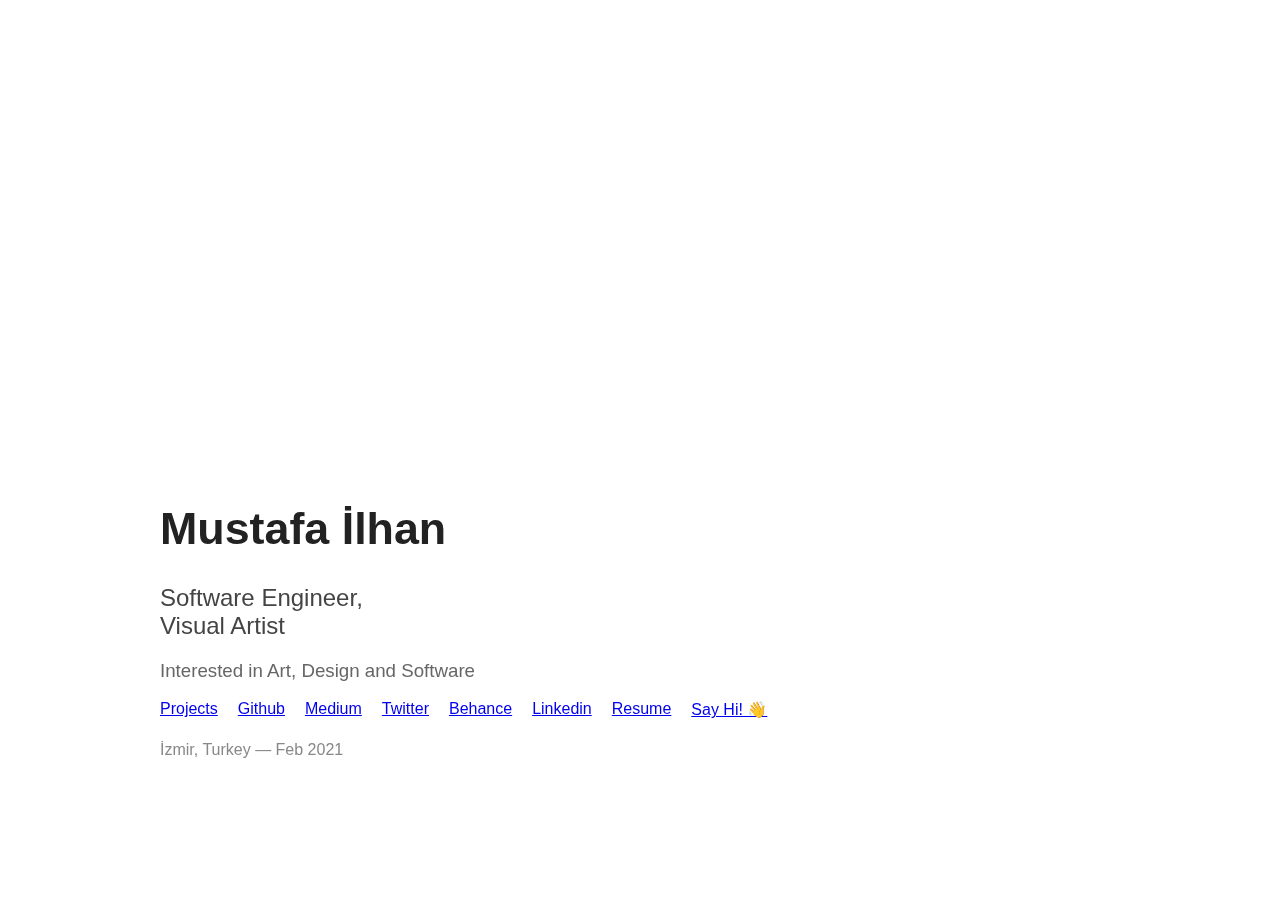
<file: index.html>
<!-- 

  Why so curious?
  Would you like to contribute my projects?

  http://ilhan-mstf.github.io/list_of_projects.html

-->

<!doctype html>
<html lang="en">
<head>
  <meta charset="utf-8">
  <meta name="viewport" content="width=device-width, initial-scale=1, shrink-to-fit=no">
  <title>Mustafa İlhan | Software Engineer, Visual Artist</title>
  <meta name="description" content="Mustafa İlhan | Software Engineer, Visual Artist | Personal Web Page"/>

  <style type="text/css">
    body {
      font-family: -apple-system, BlinkMacSystemFont,
        "Segoe UI", "Roboto", "Oxygen", "Ubuntu", "Cantarell",
        "Fira Sans", "Droid Sans", "Helvetica Neue",
        sans-serif;
      background-color: #fff;
      color: #000;
    }
    #card {
      position: fixed;
      bottom: 120px;
      left: 160px;
    }
    h1 {
      color: #222;
      font-weight: 600;
      font-size: 2.8rem
    }
    h2 {
      color: #444;
      font-weight: 500;
    }
    h3 {
      color: #666;
      font-weight: normal;
    }
    ul {
      list-style-type: none;
      margin: 0;
      padding: 0;
    }
    li {
      float: left;
      margin-right: 20px; 
    }
    h4 {
      color: #888;
      font-weight: normal;
    }
    .clear {
      clear: both;
    }

    /* 
     * Start of message buble animation
     * https://daneden.github.io/animate.css/
     */
    @keyframes fadeInUp {
      0% {
        opacity: 0;
        transform: translate3d(0, 40%, 0)
      }

      to {
        opacity: 1;
        transform: none
      }
    }

    .fadeInUp {
      animation-name: fadeInUp
    }

    .animated {
      animation-duration: .6s;
      animation-fill-mode: both
    }

    .delay-1 {
      animation-delay: 0.6s;
    }
    .delay-2 {
      animation-delay: 1.2s;
    }
    .delay-3 {
      animation-delay: 1.8s;
    }
    .delay-4 {
      animation-delay: 2.4s;
    }

    /* End of message buble animation */

    @media only screen and (max-width: 1024px) {
      #card {
        bottom: 60px;
        left: 80px;
      }
    }
    @media only screen and (max-width: 600px) {
      #card {
        bottom: 20px;
        left: 40px;
      }
      h1 {
        font-size: 2.4rem;
      }
      h2 {
        font-size: 1.6rem;
      }
      h3 {
        font-size: 1.3rem;
      }
      h4 {
        font-size: 0.8rem;
      }
      li {
        margin-top: 10px;
      }
    }
  </style>
</head>
<body>
  <section id="card">
    <h1 class="fadeInUp animated">Mustafa İlhan</h1>
    <h2 class="fadeInUp animated delay-1">Software Engineer,<br/>Visual Artist</h2>
    <h3 class="fadeInUp animated delay-2">Interested in Art, Design and Software</h3>
    <ul id="contact">
      <li class="fadeInUp animated delay-3"><a href="list_of_projects.html">Projects</a></li>
      <li class="fadeInUp animated delay-3"><a href="https://github.com/ilhan-mstf">Github</a></li>
      <li class="fadeInUp animated delay-3"><a href="https://medium.com/@ilhan_mstf">Medium</a></li>
      <li class="fadeInUp animated delay-3"><a href="https://twitter.com/ilhan_mstf">Twitter</a></li>
      <li class="fadeInUp animated delay-3"><a href="https://www.behance.net/ilhan_mstf">Behance</a></li>
      <li class="fadeInUp animated delay-3"><a href="https://www.linkedin.com/in/mustafailhan">Linkedin</a></li>
      <li class="fadeInUp animated delay-3"><a href="mustafa-ilhan-resume-en.pdf">Resume</a></li>
      <li class="fadeInUp animated delay-3"><a href="mailto:ilhan.mstf@gmail.com?subject=Hi">Say Hi! 👋</a></li>
    </ul>
    <div class="clear"></div>
    <h4 class="fadeInUp animated delay-4">İzmir, Turkey &mdash; Feb 2021</h4>
  </section>
</body>
</html>

<!--
http://user.ceng.metu.edu.tr/~e1560770/mustafa_ilhan/
http://user.ceng.metu.edu.tr/~e1560770/old/mustafa_ilhan/
-->
</file>
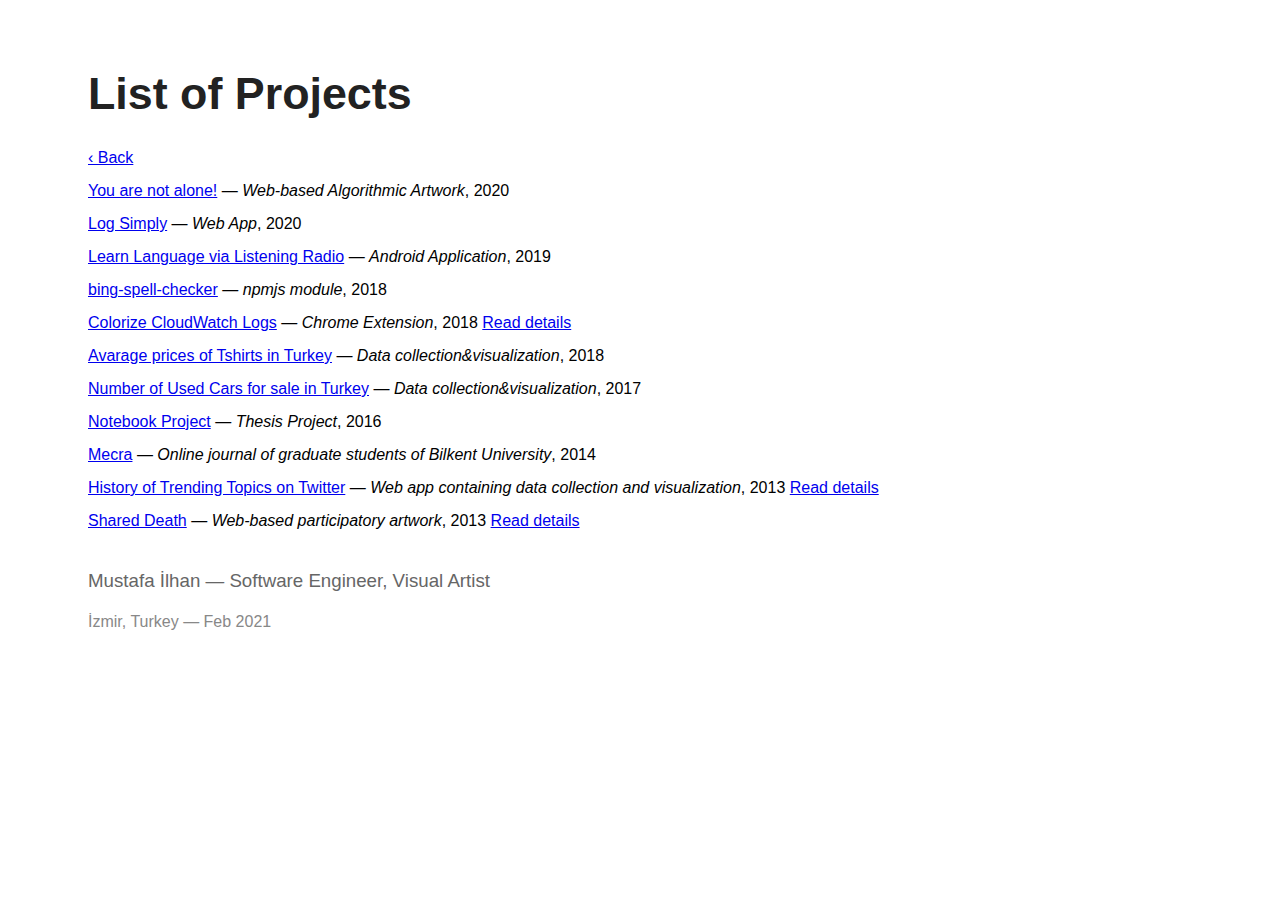
<file: list_of_projects.html>
<!-- 

  Come and contribute https://github.com/ilhan-mstf/

-->

<!doctype html>
<html lang="en">
<head>
  <meta charset="utf-8">
  <meta name="viewport" content="width=device-width, initial-scale=1, shrink-to-fit=no">
  <title>List of Works - Mustafa İlhan | Software Engineer, Visual Artist</title>
  <meta name="description" content="List of Works - Mustafa İlhan | Software Engineer, Visual Artist | Personal Web Page"/>

  <style type="text/css">
    body {
      font-family: -apple-system, BlinkMacSystemFont,
        "Segoe UI", "Roboto", "Oxygen", "Ubuntu", "Cantarell",
        "Fira Sans", "Droid Sans", "Helvetica Neue",
        sans-serif;
      background-color: #fff;
      color: #000;
    }
    #card {
      padding: 30px 0 0 80px;
    }
    h1 {
      color: #222;
      font-weight: 600;
      font-size: 2.8rem
    }
    h3 {
      color: #666;
      font-weight: normal;
      margin-top: 40px;
    }
    ul {
      list-style-type: none;
      margin: 0;
      padding: 0;
    }
    h4 {
      color: #888;
      font-weight: normal;
    }
    li {
      margin-top: 15px;
    }

    @media only screen and (max-width: 1024px) {
      #card {
        padding: 20px 0 0 40px;
      }
    }
    @media only screen and (max-width: 600px) {
      #card {
        padding: 10px 0 0 20px;
      }
      h1 {
        font-size: 2.4rem;
      }
      h3 {
        font-size: 1.3rem;
      }
      h4 {
        font-size: 0.8rem;
      }
    }
  </style>
</head>
<body>
  <section id="card">
    <h1>List of Projects</h1>
    <a href="/">&lsaquo; Back</a>
    <ul>
      <li><a href="https://bit.ly/youAreNotAlone">You are not alone!</a> &mdash; <i>Web-based Algorithmic Artwork</i>, 2020</li>
      <li><a href="https://bit.ly/logSimply">Log Simply</a> &mdash; <i>Web App</i>, 2020</li>
      <li><a href="https://play.google.com/store/apps/details?id=com.learn.radio">Learn Language via Listening Radio</a> &mdash; <i>Android Application</i>, 2019</li>
      <li><a href="https://www.npmjs.com/package/bing-spell-checker">bing-spell-checker</a> &mdash; <i>npmjs module</i>, 2018</li>
      <li><a href="https://chrome.google.com/webstore/detail/colorize-cloudwatch-logs/fkagnmcbeokmapmcbecbcmpccmlbhkpl">Colorize CloudWatch Logs</a> &mdash; <i>Chrome Extension</i>, 2018 <a href="https://medium.com/@ilhan_mstf/a-chrome-extension-colorize-cloudwatch-logs-c1eba8375288">Read details</a></li>
      <li><a href="http://bit.ly/AvarageTshirtPriceInTurkey">Avarage prices of Tshirts in Turkey</a> &mdash; <i>Data collection&visualization</i>, 2018</li>
      <li><a href="http://bit.ly/NumberOfUsedCarForSale_Turkey">Number of Used Cars for sale in Turkey</a> &mdash; <i>Data collection&visualization</i>, 2017</li>
      <li><a href="http://ilhan-mstf.github.io/notebook-project/">Notebook Project</a> &mdash; <i>Thesis Project</i>, 2016</li>
      <li><a href="http://mecra.bilkent.edu.tr">Mecra</a> &mdash; <i>Online journal of graduate students of Bilkent University</i>, 2014</li>
      <li><a href="http://tt-history.appspot.com">History of Trending Topics on Twitter</a> &mdash; <i>Web app containing data collection and visualization</i>, 2013 <a href="https://medium.com/@ilhan_mstf/history-of-trending-topics-on-twitter-46a803a61625">Read details</a></li>
      <li><a href="https://shareddeath.herokuapp.com/">Shared Death</a> &mdash; <i>Web-based participatory artwork</i>, 2013 <a href="https://medium.com/@ilhan_mstf/shared-death-web-based-participatory-artwork-6d7c06fea46e">Read details</a></li>
    </ul>
    <h3>Mustafa İlhan &mdash; Software Engineer, Visual Artist</h3>
    <h4>İzmir, Turkey &mdash; Feb 2021</h4>
  </section>
</body>
</html>

<!--
http://user.ceng.metu.edu.tr/~e1560770/mustafa_ilhan/
http://user.ceng.metu.edu.tr/~e1560770/old/mustafa_ilhan/
-->
</file>
